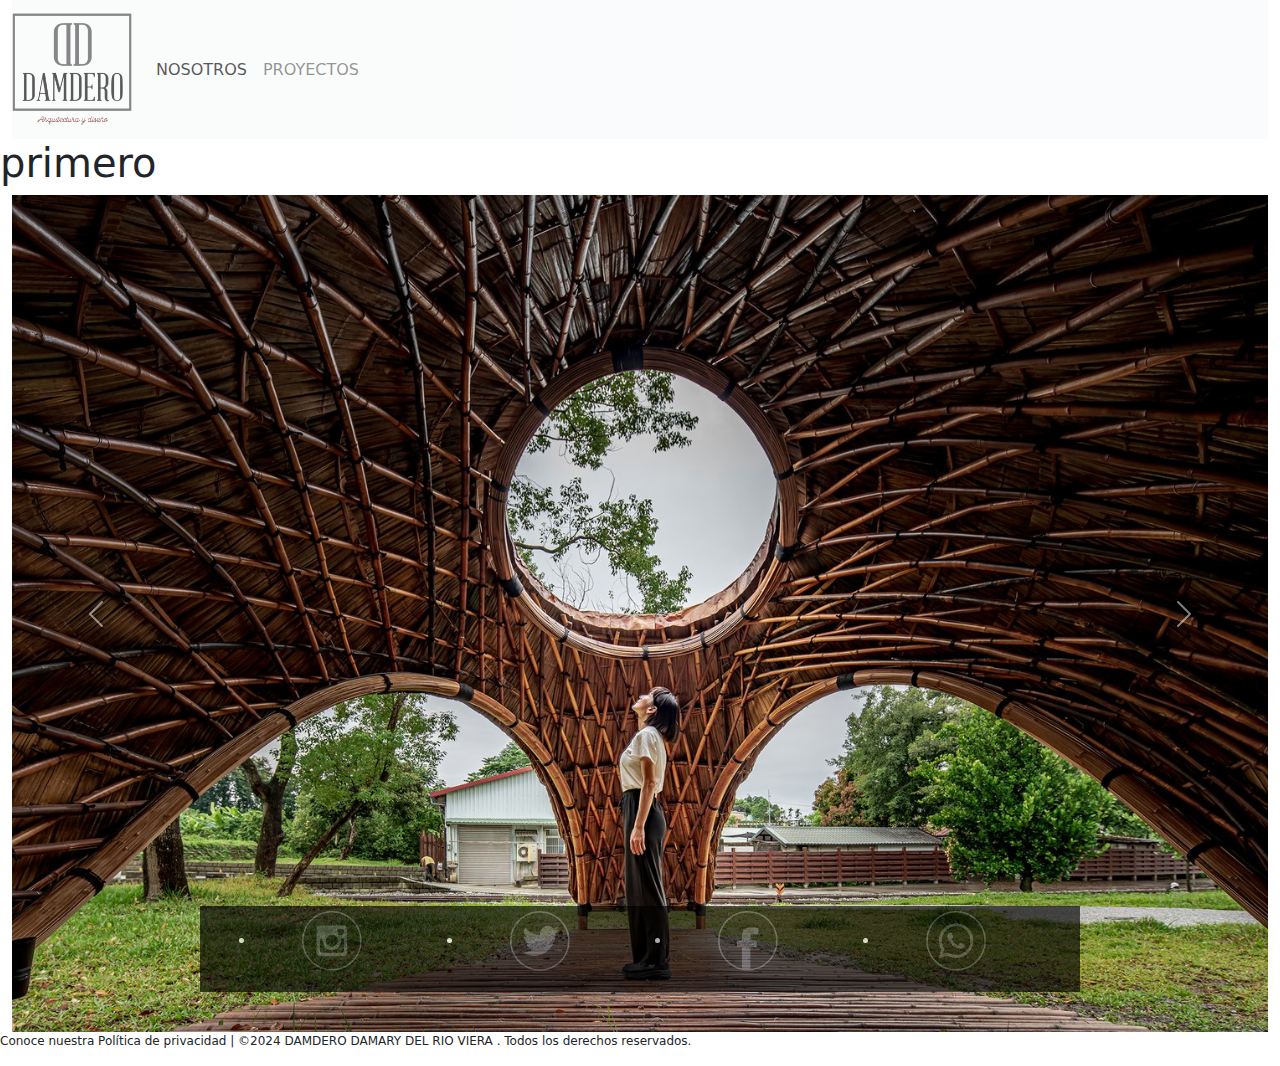
<file: index.html>
<!DOCTYPE html>
<html lang="en">

<head>
    <meta charset="UTF-8">
    <meta name="viewport" content="width=device-width, initial-scale=1.0">
    <title>Mi primera página web</title>
    <link href="https://cdn.jsdelivr.net/npm/bootstrap@5.3.3/dist/css/bootstrap.min.css" rel="stylesheet"
        integrity="sha384-QWTKZyjpPEjISv5WaRU9OFeRpok6YctnYmDr5pNlyT2bRjXh0JMhjY6hW+ALEwIH" crossorigin="anonymous">
    <script src="https://cdn.jsdelivr.net/npm/bootstrap@5.3.3/dist/js/bootstrap.bundle.min.js"
        integrity="sha384-YvpcrYf0tY3lHB60NNkmXc5s9fDVZLESaAA55NDzOxhy9GkcIdslK1eN7N6jIeHz"
        crossorigin="anonymous"></script>
    <link rel="stylesheet" href="style1.css">

</head>

<body>
    <!-- header -->
    <header>
        <div class="container-fluid">
            <nav class="navbar navbar-expand-lg bg-body-tertiary">
                <button class="navbar-toggler" type="button" data-bs-toggle="collapse"
                    data-bs-target="#navbarTogglerDemo01" aria-controls="navbarTogglerDemo01" aria-expanded="false"
                    aria-label="Toggle navigation">
                    <span class="navbar-toggler-icon"></span>
                </button>
                <div class="collapse navbar-collapse" id="navbarTogglerDemo01">
                    <a class="navbar-brand" href="#"><img src="./practicas/imagenes/logotipo.png" alt="logo"></a>
                    <ul class="navbar-nav mb-2 mb-lg-0">
                        <li class="nav-item ">
                            <a class="nav-link active" aria-current="page" href="index.html">NOSOTROS</a>
                        </li>
                        <li class="nav-item">
                            <a class="nav-link" href="proyectos.html">PROYECTOS</a>
                        </li>
                    </ul>
                </div>
        </div>
        </nav>
    </header>
    <div>
        <h1>primero</h1>
    </div>
    <!-- header -->
    <div id="carouselExampleFade" class="carousel slide carousel-fade">
        <div class="container-fluid carousel-inner">
            <div class="carousel-item active " style="max-height: 850px;">
                <img src="./practicas/imagenes/carrusel/symbiosis yuan arq.jpg" class="d-block w-100" alt="YUAN ARQ">
                <div class="carousel-caption">
                    <!-- iconos -->
                    <div class="iconos container-fluid bg-black text center">
                        <div class="container fluid row">
                            <div class="col-md-3 col-lg-3">
                                <ul>
                                    <li><a href="https://www.instagram.com/zikzak_architects/"><img src="./practicas/imagenes/instagram.png" alt="contactos"></a>
                                    </li>
                                </ul>
                            </div>
                            <div class="col-md-3 col-lg-3">
                                <ul>
                                    <li><a href="https://twitter.com/Architizer?utm_source=architizer"><img src="./practicas/imagenes/x.png " alt="contactos"></a></li>
                                </ul>
                            </div>
                            <div class="col-md-3 col-lg-3">
                                <ul>
                                    <li><a href="https://www.facebook.com/ZIKZAKarchitects"><img src="./practicas/imagenes/facebook.png" alt="contactos"></a>
                                    </li>
                                </ul>
                            </div>
                            <div class="col-md-3 col-lg-3">
                                <ul>
                                    <li><a href="index.html"><img src="./practicas/imagenes/contactanos.png" alt="whatsap"></a>
                                    </li>
                                </ul>
                            </div>
                        </div>
                    </div>
                </div>
            </div>
            <!-- iconos -->
            <div class="carousel-item" style="max-height: 850px;">
                <img src="./practicas/imagenes/carrusel/proyecto nuevo casak.png" class="d-block w-100" alt="casak">
                <div class="carousel-caption">
                    <!-- iconos -->
                    <div class="iconos container-fluid bg-black text center">
                        <div class="container fluid row">
                            <div class="col-md-3 col-lg-3">
                                <ul>
                                    <li><a href="https://www.instagram.com/zikzak_architects/"><img src="./practicas/imagenes/instagram.png" alt="contactos"></a>
                                    </li>
                                </ul>
                            </div>
                            <div class="col-md-3 col-lg-3">
                                <ul>
                                    <li><a href="https://twitter.com/Architizer?utm_source=architizer"><img src="./practicas/imagenes/x.png " alt="contactos"></a></li>
                                </ul>
                            </div>
                            <div class="col-md-3 col-lg-3">
                                <ul>
                                    <li><a href="https://www.facebook.com/ZIKZAKarchitects"><img src="./practicas/imagenes/facebook.png" alt="contactos"></a>
                                    </li>
                                </ul>
                            </div>
                            <div class="col-md-3 col-lg-3">
                                <ul>
                                    <li><a href="index.html"><img src="./practicas/imagenes/contactanos.png" alt="whatsap"></a>
                                    </li>
                                </ul>
                            </div>
                        </div>
                    </div>
                </div>
            </div>
            <!-- iconos -->
            <div class="carousel-item" style="max-height: 850px;">
                <img src="./practicas/imagenes/carrusel/spahacienda xcanatún by angsana heritage collection  taller mexicano de arquitectura.jpg"
                    class="d-block w-100" alt="tallermexicanospa">
                <div class="carousel-caption">
                    <!-- iconos -->
                    <div class="iconos container-fluid bg-black text center">
                        <div class="container fluid row">
                            <div class="col-md-3 col-lg-3">
                                <ul>
                                    <li><a href="https://www.instagram.com/zikzak_architects/"><img src="./practicas/imagenes/instagram.png" alt="contactos"></a>
                                    </li>
                                </ul>
                            </div>
                            <div class="col-md-3 col-lg-3">
                                <ul>
                                    <li><a href="https://twitter.com/Architizer?utm_source=architizer"><img src="./practicas/imagenes/x.png " alt="contactos"></a></li>
                                </ul>
                            </div>
                            <div class="col-md-3 col-lg-3">
                                <ul>
                                    <li><a href="https://www.facebook.com/ZIKZAKarchitects"><img src="./practicas/imagenes/facebook.png" alt="contactos"></a>
                                    </li>
                                </ul>
                            </div>
                            <div class="col-md-3 col-lg-3">
                                <ul>
                                    <li><a href="index.html"><img src="./practicas/imagenes/contactanos.png" alt="whatsap"></a>
                                    </li>
                                </ul>
                            </div>
                        </div>
                    </div>
                </div>
            </div>
            <!-- iconos -->
            <button class="carousel-control-prev" type="button" data-bs-target="#carouselExampleFade"
                data-bs-slide="prev">
                <span class="carousel-control-prev-icon" aria-hidden="true"></span>
                <span class="visually-hidden">Previous</span>
            </button>
            <button class="carousel-control-next" type="button" data-bs-target="#carouselExampleFade"
                data-bs-slide="next">
                <span class="carousel-control-next-icon" aria-hidden="true"></span>
                <span class="visually-hidden">Next</span>
            </button>
        </div>

        <footer>
            <p>Conoce nuestra Política de privacidad | ©2024 DAMDERO DAMARY DEL RIO VIERA . Todos los derechos
                reservados.
            </p>
        </footer>
        <script src="https://cdn.jsdelivr.net/npm/bootstrap@5.0.2/dist/js/bootstrap.bundle.min.js"
            integrity="sha384-MrcW6ZMFYlzcLA8Nl+NtUVF0sA7MsXsP1UyJoMp4YLEuNSfAP+JcXn/tWtIaxVXM"
            crossorigin="anonymous"></script>

</body>

</html>
</file>
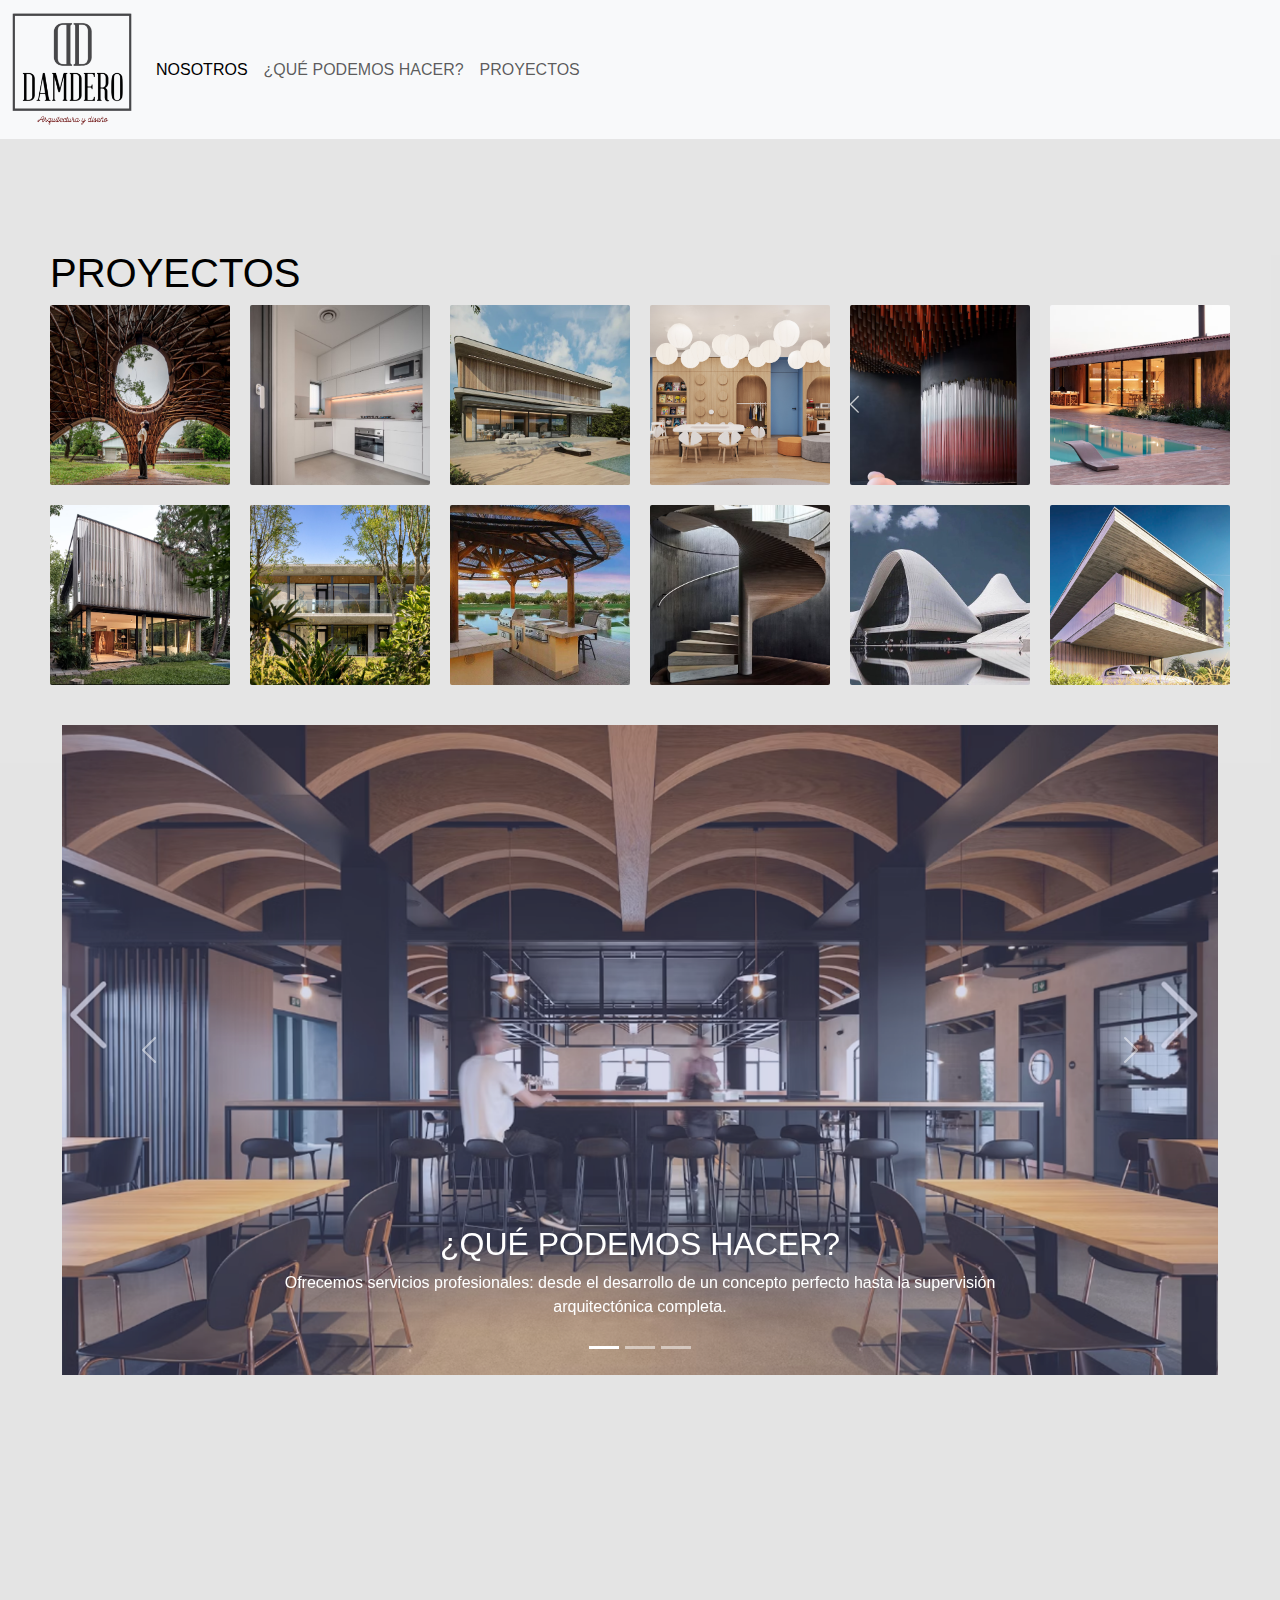
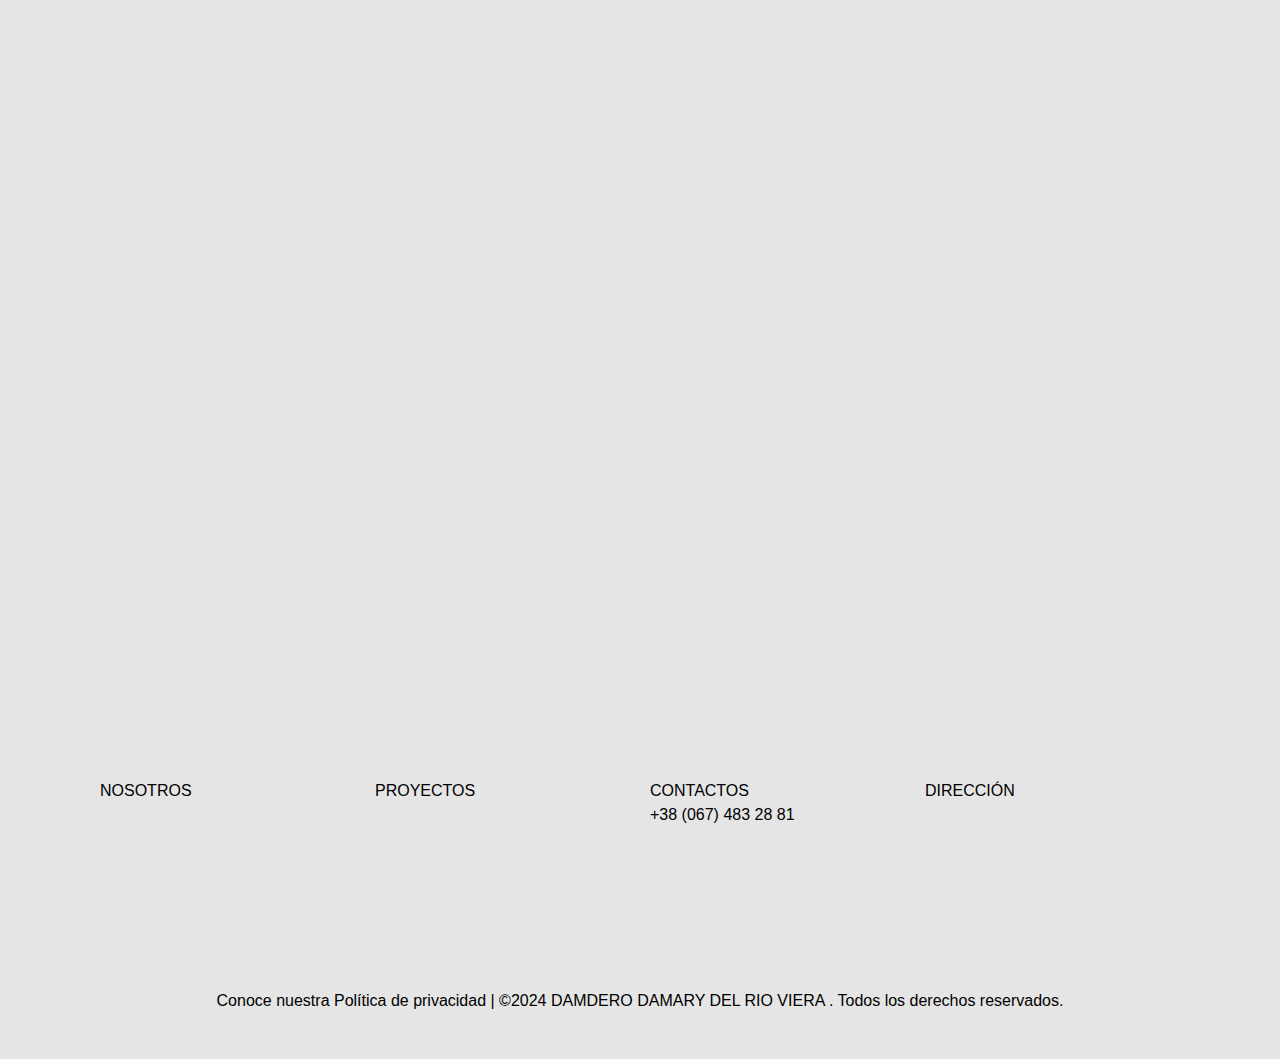
<file: proyectos.html>
<!DOCTYPE html>
<html lang="en">

<head>
  <meta charset="UTF-8">
  <meta name="viewport" content="width=device-width, initial-scale=1.0">
  <title>Mi primera página web</title>
  <link href="https://cdn.jsdelivr.net/npm/bootstrap@5.3.3/dist/css/bootstrap.min.css" rel="stylesheet"
    integrity="sha384-QWTKZyjpPEjISv5WaRU9OFeRpok6YctnYmDr5pNlyT2bRjXh0JMhjY6hW+ALEwIH" crossorigin="anonymous">
  <script src="https://cdn.jsdelivr.net/npm/bootstrap@5.3.3/dist/js/bootstrap.bundle.min.js"
    integrity="sha384-YvpcrYf0tY3lHB60NNkmXc5s9fDVZLESaAA55NDzOxhy9GkcIdslK1eN7N6jIeHz"
    crossorigin="anonymous"></script>
  <link rel="stylesheet" href="style2.css">

</head>

<body>
  <!-- header -->
  <header>
    <nav class="navbar navbar-expand-lg bg-body-tertiary">
      <div class="container-fluid">
        <button class="navbar-toggler" type="button" data-bs-toggle="collapse" data-bs-target="#navbarTogglerDemo01"
          aria-controls="navbarTogglerDemo01" aria-expanded="false" aria-label="Toggle navigation">
          <span class="navbar-toggler-icon"></span>
        </button>
        <div class="collapse navbar-collapse" id="navbarTogglerDemo01">
          <a class="navbar-brand" href="#"><img src="./practicas/imagenes/logotipo.png" alt="log"></a>
          <ul class="navbar-nav mb-2 mb-lg-0">
            <li class="nav-item ">
              <a class="nav-link active" aria-current="page" href="index.html">NOSOTROS</a>
            </li>
            <li class="nav-item">
              <a class="nav-link" href="#quepodemoshacer">¿QUÉ PODEMOS HACER?</a>
            </li>
            <li class="nav-item ">
              <a class="nav-link" href="proyectos.html">PROYECTOS</a>
            </li>
          </ul>
        </div>
      </div>
    </nav>
  </header>
  <section class="main-container" mb-2>
    <div class="location" id="home">
      <h1 id="home">PROYECTOS</h1>
      <div class="box">
        <a href=""><img src="./practicas/imagenes/i.proyectos/interiorharmonywithnatureyuan.png" alt="arq yuan"></a>
        <a href=""><img src="./practicas/imagenes/i.proyectos/jade/apartment jade2.jpg" alt="depto jade"></a>
        <a href=""><img src="./practicas/imagenes/i.proyectos/sin titulo-1.png" alt="arqportugues"></a>
        <a href=""><img src="./practicas/imagenes/i.proyectos/zikzak kids area.png" alt="arq interior"></a>
        <a href=""><img src="./practicas/imagenes/i.proyectos/cellalarium arq/cellalarium.png"
            alt="museo arq zikzak"></a>
        <a href=""><img src="./practicas/imagenes/i.proyectos/house wp/house with a pool tarde.png" alt="pool"></a>
        <a href=""><img src="./practicas/imagenes/i.proyectos/mendoza arg/casa mendoza ba.png" alt="casa"></a>
        <a href=""><img src="./practicas/imagenes/i.proyectos/yuan arquitectura  fachada.png" alt="yuan arq"></a>
        <a href=""><img src="./practicas/imagenes/i.proyectos/palapa/palapa.png" alt="palapa"></a>
        <a href=""><img src="./practicas/imagenes/i.proyectos/escaleras/Escaleras no borrachos.png" alt="escaleras"></a>
        <a href=""><img src="./practicas/imagenes/i.proyectos/zaha hadid/museo 2.png" alt="museo"></a>
        <a href=""><img src="./practicas/imagenes/i.proyectos/casa prado/casa prado 1.png" alt="prado"></a>
      </div>
    </div>
    <!-- carrusel ¿qué podemos hacer? -->
    <div class="container-fluid" style="margin-top: 40px;">
      <div id="carouselExamplewhite" class="carousel carousel-white slide" data-bs-ride="carousel">
        <div class="carousel-indicators">
          <button type="button" data-bs-target="#carouselExamplewhite" data-bs-slide-to="0" class="active"
            aria-current="true" aria-label="Slide 1"></button>
          <button type="button" data-bs-target="#carouselExamplewhite" data-bs-slide-to="1"
            aria-label="Slide 2"></button>
          <button type="button" data-bs-target="#carouselExamplewhite" data-bs-slide-to="2"
            aria-label="Slide 3"></button>
        </div>
        <div id="quepodemoshacer">
        <div class="carousel-inner">
          <div class="carousel-item active" data-bs-interval="10000">
            <img src="./practicas/imagenes/retail project.png" class="d-block w-100" alt="arq yuan">
            <div class="carousel-caption d-none d-md-block" >
              <h2>¿QUÉ PODEMOS HACER?</h2>
              <p>Ofrecemos servicios profesionales: desde el desarrollo de un concepto perfecto hasta la supervisión
                arquitectónica completa.</p>
            </div>
          </div>
          <div class="carousel-item" data-bs-interval="2000" style="box-sizing: border-box;">
            <img src="./practicas/imagenes/escultura  project.jpg" alt="escultura">

            <div class="carousel-caption d-none d-md-block">
              <h2>Nuestro objetivo es</h2>
              <p>Construir relaciones a largo plazo basadas en la confianza, la transparencia y las experiencias
                excepcionales de los clientes</p>
            </div>
          </div>
          <div class="carousel-item">
            <img src="./practicas/imagenes/symbiosis iluminada yuan arq.jpg" class="d-block w-100" alt="...">
            <div class="carousel-caption d-none d-md-block">
              <h2>Nos comprometemos con:</h2>
              <p>Que cada cliente se sienta valorado y apoyado a lo largo de su viaje de diseño.</p>
            </div>
          </div>
        </div>
        <button class="carousel-control-prev" type="button" data-bs-target="#carouselExamplewhite" data-bs-slide="prev">
          <span class="carousel-control-prev-icon" aria-hidden="true"></span>
          <span class="visually-hidden">Previous</span>
        </button>
        <button class="carousel-control-next" type="button" data-bs-target="#carouselExamplewhite" data-bs-slide="next">
          <span class="carousel-control-next-icon" aria-hidden="true"></span>
          <span class="visually-hidden">Next</span>
        </button>
      </div>
    </div>
  </div>
    <!-- END OF MAIN CONTAINER -->
    <!-- FOOTER -->
    <div class="container-fluid">
      <div id="nosotros2 container-fluid" style="margin-top: 40px;">
        <iframe width="800" height="450" src="https://www.youtube.com/embed/mS8TTvB9Wko?si=JAaGQTNTz-3VQmq0"
          title="YouTube video player" frameborder="0"
          allow="accelerometer; autoplay; clipboard-write; encrypted-media; gyroscope; picture-in-picture; web-share"
          allowfullscreen></iframe>
        <iframe
          src="https://www.google.com/maps/embed?pb=!1m14!1m12!1m3!1d5334.366433303358!2d-98.19637381193743!3d19.02118993139772!2m3!1f0!2f0!3f0!3m2!1i1024!2i768!4f13.1!5e0!3m2!1ses!2smx!4v1709799008232!5m2!1ses!2smx"
          width="800" height="450" style="border:0;" allowfullscreen="" loading="lazy"
          referrerpolicy="no-referrer-when-downgrade"></iframe>
        </div>
    </div>
        <!-- LINKS -->
        <div id="barra">
        <section class="link">
          <div class="sub-links">
            <ul>
              <li><a href="index.html">NOSOTROS</a></li>
              <li><a href="proyectos.html">PROYECTOS</a></li>
              <li><a href="index.html">CONTACTOS</a>
                <p>+38 (067) 483 28 81</p></li>
              <li><a href="#nosotros">DIRECCIÓN</a></li>
          </div>
      </div>
  </section>
</div>
  <!-- END OF LINKS -->
  <footer>
    <p>Conoce nuestra Política de privacidad | ©2024 DAMDERO DAMARY DEL RIO VIERA . Todos los derechos
      reservados.
    </p>
  </footer>
  <script src="https://cdn.jsdelivr.net/npm/bootstrap@5.0.2/dist/js/bootstrap.bundle.min.js"
    integrity="sha384-MrcW6ZMFYlzcLA8Nl+NtUVF0sA7MsXsP1UyJoMp4YLEuNSfAP+JcXn/tWtIaxVXM"
    crossorigin="anonymous"></script>
</body>

</div>
<script src="https://cdn.jsdelivr.net/npm/bootstrap@5.2.3/dist/js/bootstrap.bundle.min.js"
  integrity="sha384-kenU1KFdBIe4zVF0s0G1M5b4hcpxyD9F7jL+jjXkk+Q2h455rYXK/7HAuoJl+0I4" crossorigin="anonymous"></script>

</html>
</file>
<file: style1.css>
@import url('https://fonts.googleapis.com/css2?family=Anta&display=swap');

header {
    opacity: 65%;
    background-position: center bottom;
    background-repeat: no-repeat;
    background-size: cover;
    align-items: center;
    text-decoration: none;
}

header img {

    display: ruby-text-container;
    width: 120px;
}

#navbarCollapse menu li a {
    display: flex;
    flex-direction: row;
    position: absolute;
    font-size: xx-large;
    font-weight: 600;
    text-align: center;
    display: flex;
    font-family: "Anta", sans-serif;

}

.menu {
    display: flex;
    flex-direction: row;
    position: absolute;
    text-align: center;
    font-size: xx-large;
    font-weight: 600;
    font-family: "Anta", sans-serif;
}

.iconos {
    opacity: 65%;
    size: contain;
    block-size: -40px
}

.iconos img {
    opacity: 100%;
    size: contain;
    width: 70px;
}


.main {
    display: flex;
    flex-direction: row;
    width: 100%;

    margin: 10px 0px 10px 0px;
}

.menufooter li a {
    display: flex;
    flex-direction: row;

}

footer li a {
    font-size: 12px;
    text-decoration-line: none;
    color: #364047;
}

footer p {
    font-size: 12px;
}
</file>
<file: style2.css>
/* CSS VARIABLES */
:root {
    --primary: #e4e4e4ef;
    --light: #F3F3F3;
    --dark: 	#000000;
  }
  
  html, body {
    
    
    margin: 0;
    padding: 0;
    background-color: var(--primary);
    color: var(--dark);
    font-family: Arial, Helvetica, sans-serif;
    box-sizing: border-box;
   
  }
  
  img {
    max-width: 100%;
  }
  
  h1 {
    padding-top: 60px;  
  }
  
  .wrapper {
    margin: 0;
    padding: 0;
  }
  
  /* HEADER */
  header img{
    
    display: ruby-text-container;
    width: 120px;
}

#navbarCollapse menu li a{
    display: flex;
    flex-direction: row;
    position: absolute;
    font-size:xx-large;
    font-weight: 600;  
    text-align: center;
    display: flex;
    font-family: "Anta", sans-serif;
    
}
.menu{
    display: flex;
    flex-direction: row;
    position: absolute;
    text-align: center;
    font-size: xx-large;
    font-weight: 600;
    font-family: "Anta", sans-serif;
} 
  
  .main-nav {
    grid-area: mn;
    padding: 0 30px 0 20px;
  }
  
  .main-nav a {
    color: var(--dark);
    text-decoration: none;
    margin: 5px;  
  }
  
  .main-nav a:hover {
    color: var(--dark);
  }
  
  .sub-nav {
    grid-area: sb;
    padding: 0 40px 0 40px;
  }
  
  .sub-nav a {
    color: var(--light);
    text-decoration: none;
    margin: 5px;
  }
  
  .sub-nav a:hover {
    color: var(--dark);
  }
  
  
  /* MAIN CONTIANER */
  .main-container {
    padding: 50px;
  }
  
  .box {
    display: grid;
    grid-gap: 20px;
    grid-template-columns: repeat(6, minmax(100px, 1fr));
  }
  
  .box a {
    transition: transform .3s;  
  }

   .box img {
    transition: transform .3s;  
  }

  .box a:hover {
    transition: transform .3s;
    -ms-transform: scale(1.4);
    -webkit-transform: scale(1.4);  
    transform: scale(1.4);
  }

  .box img:hover {
    transition: transform .3s;
    -ms-transform: scale(1.4);
    -webkit-transform: scale(1.4);  
    transform: scale(1.4);
  }
  
  .box img {
    border-radius: 2px;
  }
  
  /* LINKS */
  .link {
    padding: 50px;
  }
  
  .sub-links ul {
    list-style: none;
    padding: 0;
    display: grid;
    grid-gap: 20px;
    grid-template-columns: repeat(4, 1fr);
  }
  
  .sub-links a {
    color: var(--dark);
    text-decoration: none;
  }
  
  .sub-links a:hover {
    color: var(--dark);
    text-decoration: underline;
  }
  
  .logos a{
    padding: 10px;
  }
  
  .logo {
    color: var(--dark);
  }
  
  #nosotros2{
    display: flex;
    flex-direction: row;
    align-items: center;
    

}
#nosotros2 iframe{
    justify-content: space-between;
    padding: 60px; 
    position: fixed;
    width: 100%;
    height:0%;
   
    
}
  /* FOOTER */
  footer {
    padding: 20px;
    text-align: center;
    color: var(--dark);
    margin: 10px;
  }
  
  /* MEDIA QUERIES */
  
  @media(max-width: 900px) {
  
    header {
      display: grid;
      grid-gap: 20px;
      grid-template-columns: repeat(2, 1fr);
      grid-template-areas: 
      "nt nt nt  .  .  . sb . . . "
      "mn mn mn mn mn mn  mn mn mn mn";
    }
  
    .box {
      display: grid;
      grid-gap: 20px;
      grid-template-columns: repeat(4, minmax(100px, 1fr));
    }
  
  }
  
  @media(max-width: 700px) {
  
    header {
      display: grid;
      grid-gap: 20px;
      grid-template-columns: repeat(2, 1fr);
      grid-template-areas: 
      "nt nt nt  .  .  . sb . . . "
      "mn mn mn mn mn mn  mn mn mn mn";
    }
  
    .box {
      display: grid;
      grid-gap: 20px;
      grid-template-columns: repeat(3, minmax(100px, 1fr));
    }
  
    .sub-links ul {
      display: grid;
      grid-gap: 20px;
      grid-template-columns: repeat(3, 1fr);
    }
     
  }
  
  @media(max-width: 500px) {
  
    .wrapper {
      font-size: 15px;
    }
  
    header {
      margin: 0;
      padding: 20px 0 0 0;
      position: static;
      display: grid;
      grid-gap: 20px;
      grid-template-columns: repeat(1, 1fr);
      grid-template-areas: 
      "nt"    
      "mn"
      "sb";
      text-align: center;
    }
  
    .h2{
      color: #F3F3F3;
    } 
    .main-nav {
      display: grid;
      grid-gap: 0px;
      grid-template-columns: repeat(1, 1fr);
      text-align: center;
    }
  
    h1 {
      text-align: center;
      font-size: 18px;
    }
  
   
  
    .box {
      display: grid;
      grid-gap: 20px;
      grid-template-columns: repeat(1, 1fr);
      text-align: center;    
    }
  
    .box a:hover {
      transition: transform .3s;
      -ms-transform: scale(1);
      -webkit-transform: scale(1);  
      transform: scale(1.2);
    }
  
    .logos {
      display: grid;
      grid-gap: 20px;
      grid-template-columns: repeat(2, 1fr);
      text-align: center;
    }
  
    .sub-links ul {
      display: grid;
      grid-gap: 20px;
      grid-template-columns: repeat(1, 1fr);
      text-align: center;
      font-size: 15px;
    }
  }
</file>
